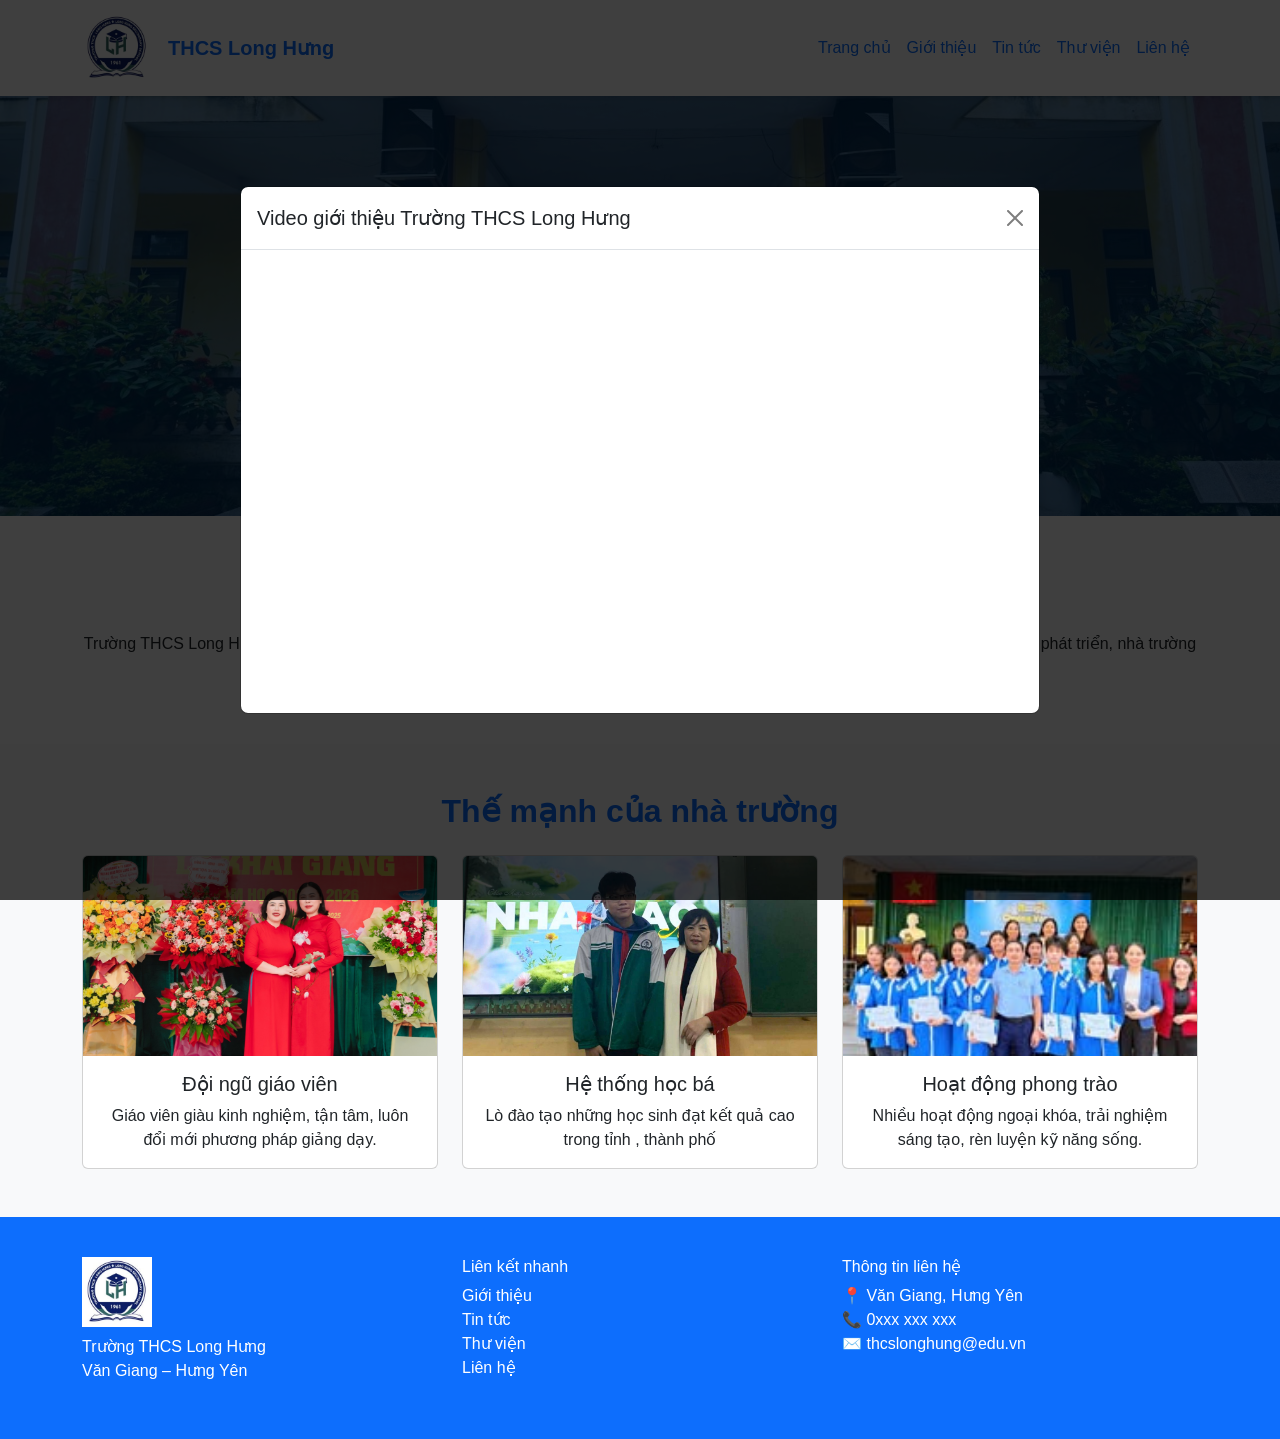
<file: index.html>
<!DOCTYPE html>
<html lang="vi">
<head>
  <meta charset="UTF-8">
  <meta name="viewport" content="width=device-width, initial-scale=1.0">
  <title>Trường THCS Long Hưng - Văn Giang - Hưng Yên</title>

 
  <link href="https://cdn.jsdelivr.net/npm/bootstrap@5.3.2/dist/css/bootstrap.min.css" rel="stylesheet">

  
  <link rel="icon" type="image/jpeg" href="anh.html/logo.jpg">

  <style>
    body {
      font-family: "Segoe UI", Tahoma, sans-serif;
      background-color: #f5f9ff;
    }

  
    .logo-navbar {
      height: 70px;
      width: 70px;
      object-fit: contain;
    }

   
    .navbar {
      background-color: #ffffff;
    }

    .navbar-brand span {
      font-size: 20px;
      font-weight: 600;
      color: #0d6efd;
    }

    .nav-link {
      color: #0d6efd !important;
      font-weight: 500;
    }

    /* BANNER */
    .banner {
      background: linear-gradient(
          rgba(0, 64, 128, 0.6),
          rgba(0, 64, 128, 0.6)
        ),
        url("anh.html/cogiao.jpg") center/cover no-repeat;
      height: 420px;
      color: white;
      display: flex;
      align-items: center;
      text-align: center;
    }

    .banner h1 {
      font-size: 42px;
      font-weight: bold;
    }

    .banner p {
      font-size: 18px;
      max-width: 700px;
      margin: auto;
    }

  
    .section-title {
      color: #0d6efd;
      font-weight: bold;
      margin-bottom: 30px;
    }

    
    .info-card {
      transition: 0.3s;
    }

    .info-card:hover {
      transform: translateY(-6px);
      box-shadow: 0 10px 25px rgba(0,0,0,0.15);
    }

   
    footer {
      background-color: #0d6efd;
      color: white;
      padding: 40px 0;
    }

    footer a {
      color: #fff;
      text-decoration: none;
    }

    footer a:hover {
      text-decoration: underline;
    }
    .card-img-top {
  height: 200px;
  object-fit: cover;
}

.info-card {
  transition: 0.3s;
}

.info-card:hover {
  transform: translateY(-6px);
  box-shadow: 0 10px 25px rgba(0,0,0,0.15);
}

  </style>
</head>

<body>


<nav class="navbar navbar-expand-lg shadow-sm sticky-top">
  <div class="container">
    <a class="navbar-brand d-flex align-items-center" href="index.html">
      <img src="anh.html/logo.jpg" class="logo-navbar me-3" alt="Logo THCS Long Hưng">
      <span>THCS Long Hưng</span>
    </a>

    <button class="navbar-toggler" type="button" data-bs-toggle="collapse" data-bs-target="#menu">
      <span class="navbar-toggler-icon"></span>
    </button>

    <div class="collapse navbar-collapse" id="menu">
      <ul class="navbar-nav ms-auto">
        <li class="nav-item"><a class="nav-link active" href="index.html">Trang chủ</a></li>
        <li class="nav-item"><a class="nav-link" href="gioi-thieu.html">Giới thiệu</a></li>
        <li class="nav-item"><a class="nav-link" href="tin-tuc.html">Tin tức</a></li>
        <li class="nav-item"><a class="nav-link" href="thu-vien.html">Thư viện</a></li>
        <li class="nav-item"><a class="nav-link" href="lien-he.html">Liên hệ</a></li>
      </ul>
    </div>
  </div>
</nav>


<section class="banner">
  <div class="container">
    <h1>Trường THCS Long Hưng</h1>
    <p class="mt-3">
      Ngôi trường giàu truyền thống – Nơi ươm mầm tri thức,<br>
      rèn luyện nhân cách và phát triển toàn diện cho học sinh.
    </p>
  </div>
</section>


<section class="py-5 bg-white">
  <div class="container">
    <h2 class="section-title text-center">Giới thiệu chung</h2>
    <p class="text-center">
      Trường THCS Long Hưng được thành lập từ năm 1961, tọa lạc tại huyện Văn Giang,
      tỉnh Hưng Yên. Trải qua nhiều năm xây dựng và phát triển, nhà trường luôn
      giữ vững chất lượng giáo dục.
    </p>
  </div>
</section>



<section class="py-5 bg-light">
  <div class="container">
    <h2 class="section-title text-center mb-4">Thế mạnh của nhà trường</h2>

    <div class="row g-4">
      
      <div class="col-md-4">
        <div class="card info-card h-100 text-center">
          <img src="anh.html/gv1.jpg" class="card-img-top" alt="Đội ngũ giáo viên">
          <div class="card-body">
            <h5 class="card-title">Đội ngũ giáo viên</h5>
            <p class="card-text">
              Giáo viên giàu kinh nghiệm, tận tâm, luôn đổi mới phương pháp giảng dạy.
            </p>
          </div>
        </div>
      </div>

      
      <div class="col-md-4">
        <div class="card info-card h-100 text-center">
          <img src="anh.html/hocba.jpg" class="card-img-top" alt="Cơ sở vật chất">
          <div class="card-body">
            <h5 class="card-title">Hệ thống học bá </h5>
            <p class="card-text">
              Lò đào tạo những học sinh đạt kết quả cao trong tỉnh , thành phố 
            </p>
          </div>
        </div>
      </div>

   
      <div class="col-md-4">
        <div class="card info-card h-100 text-center">
          <img src="anh.html/hdgd.jpg" class="card-img-top" alt="Hoạt động phong trào">
          <div class="card-body">
            <h5 class="card-title">Hoạt động phong trào</h5>
            <p class="card-text">
              Nhiều hoạt động ngoại khóa, trải nghiệm sáng tạo, rèn luyện kỹ năng sống.
            </p>
          </div>
        </div>
      </div>
    </div>
  </div>
</section>



<footer>
  <div class="container">
    <div class="row">
      <div class="col-md-4">
        <img src="anh.html/logo.jpg" height="70">
        <p class="mt-2">
          Trường THCS Long Hưng<br>
          Văn Giang – Hưng Yên
        </p>
      </div>

      <div class="col-md-4">
        <h6>Liên kết nhanh</h6>
        <ul class="list-unstyled">
          <li><a href="gioi-thieu.html">Giới thiệu</a></li>
          <li><a href="tin-tuc.html">Tin tức</a></li>
          <li><a href="thu-vien.html">Thư viện</a></li>
          <li><a href="lien-he.html">Liên hệ</a></li>
        </ul>
      </div>

      <div class="col-md-4">
        <h6>Thông tin liên hệ</h6>
        <p>
          📍 Văn Giang, Hưng Yên<br>
          📞 0xxx xxx xxx<br>
          ✉️ thcslonghung@edu.vn
        </p>
      </div>
    </div>
  </div>
</footer>


<div class="modal fade" id="introModal" tabindex="-1">
  <div class="modal-dialog modal-lg modal-dialog-centered">
    <div class="modal-content">

      <div class="modal-header">
        <h5 class="modal-title">Video giới thiệu Trường THCS Long Hưng</h5>
        <button type="button" class="btn-close" data-bs-dismiss="modal"></button>
      </div>

      <div class="modal-body">
        <div class="ratio ratio-16x9">
          <iframe
            id="youtubeVideo"
            src=""
            title="Video giới thiệu"
            allow="accelerometer; autoplay; clipboard-write; encrypted-media; gyroscope; picture-in-picture"
            allowfullscreen>
          </iframe>
        </div>
      </div>

    </div>
  </div>
</div>


<script>
  document.addEventListener("DOMContentLoaded", function () {
    var modal = new bootstrap.Modal(document.getElementById('introModal'));
    var iframe = document.getElementById('youtubeVideo');

   
    modal.show();

    
    document.getElementById('introModal').addEventListener('shown.bs.modal', function () {
      iframe.src = "https://www.youtube.com/embed/GF5bS2rZkSI?autoplay=1&mute=1";
    });

   
    document.getElementById('introModal').addEventListener('hidden.bs.modal', function () {
      iframe.src = "";
    });
  });
</script>





<script src="https://cdn.jsdelivr.net/npm/bootstrap@5.3.2/dist/js/bootstrap.bundle.min.js"></script>
<script>
  window.onload = function () {
    new bootstrap.Modal(document.getElementById('introModal')).show();
  };
</script>

</body>
</html>
</file>
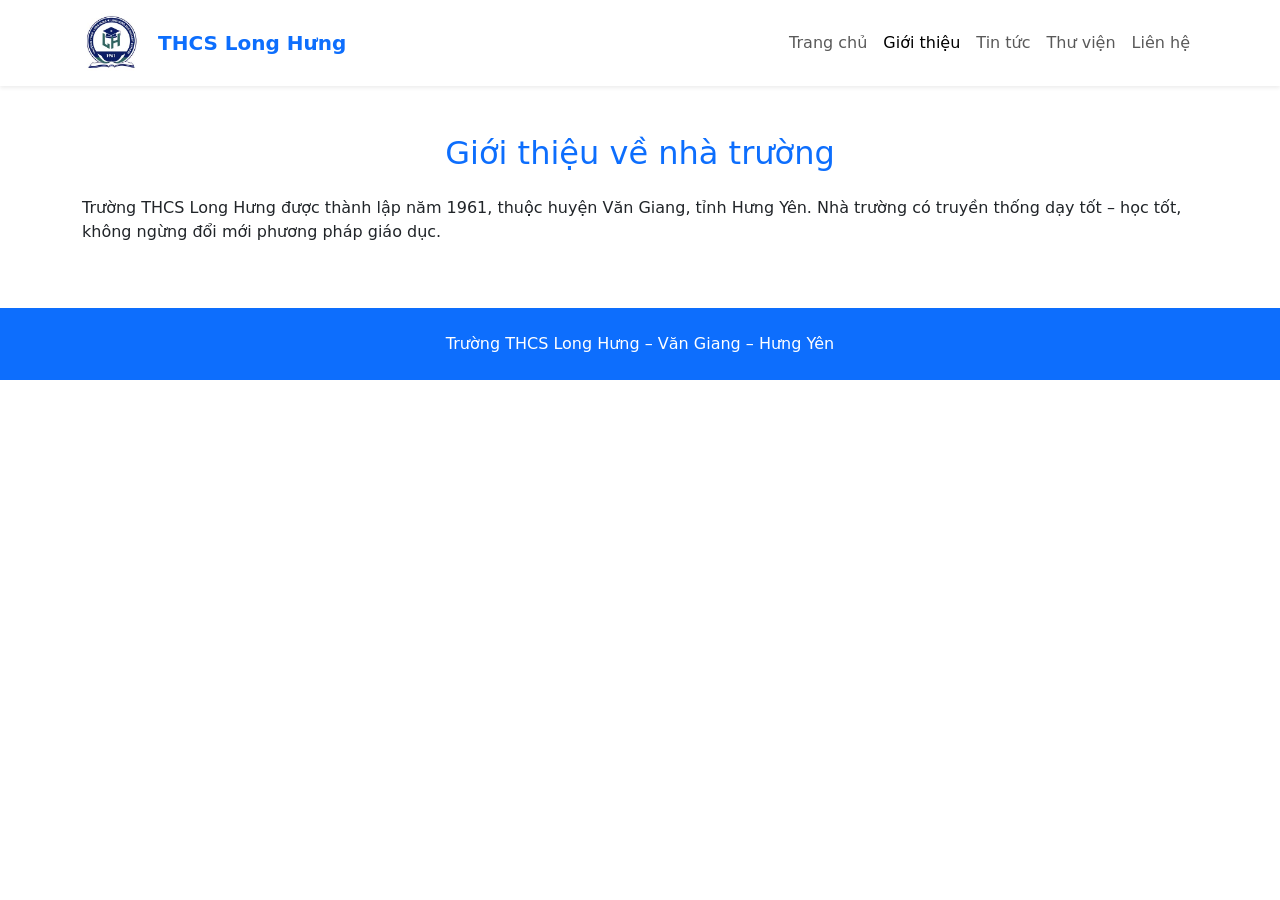
<file: gioi-thieu.html>
<!DOCTYPE html>
<html lang="vi">
<head>
  <meta charset="UTF-8">
  <title>Giới thiệu - THCS Long Hưng</title>
  <link href="https://cdn.jsdelivr.net/npm/bootstrap@5.3.2/dist/css/bootstrap.min.css" rel="stylesheet">
  <link rel="icon" href="anh.html/logo.jpg">
</head>
<body>


<nav class="navbar navbar-expand-lg bg-white shadow-sm sticky-top">
  <div class="container">
    <a class="navbar-brand d-flex align-items-center" href="index.html">
      <img src="anh.html/logo.jpg" height="60" class="me-3">
      <strong class="text-primary">THCS Long Hưng</strong>
    </a>
    <div class="collapse navbar-collapse show">
      <ul class="navbar-nav ms-auto">
        <li class="nav-item"><a class="nav-link" href="index.html">Trang chủ</a></li>
        <li class="nav-item"><a class="nav-link active" href="#">Giới thiệu</a></li>
        <li class="nav-item"><a class="nav-link" href="tin-tuc.html">Tin tức</a></li>
        <li class="nav-item"><a class="nav-link" href="thu-vien.html">Thư viện</a></li>
        <li class="nav-item"><a class="nav-link" href="lien-he.html">Liên hệ</a></li>
      </ul>
    </div>
  </div>
</nav>

<section class="py-5">
  <div class="container">
    <h2 class="text-primary text-center mb-4">Giới thiệu về nhà trường</h2>
    <p>
      Trường THCS Long Hưng được thành lập năm 1961, thuộc huyện Văn Giang, tỉnh Hưng Yên.
      Nhà trường có truyền thống dạy tốt – học tốt, không ngừng đổi mới phương pháp giáo dục.
    </p>
  </div>
</section>

<footer class="bg-primary text-white py-4 text-center">
  Trường THCS Long Hưng – Văn Giang – Hưng Yên
</footer>

</body>
</html>
</file>
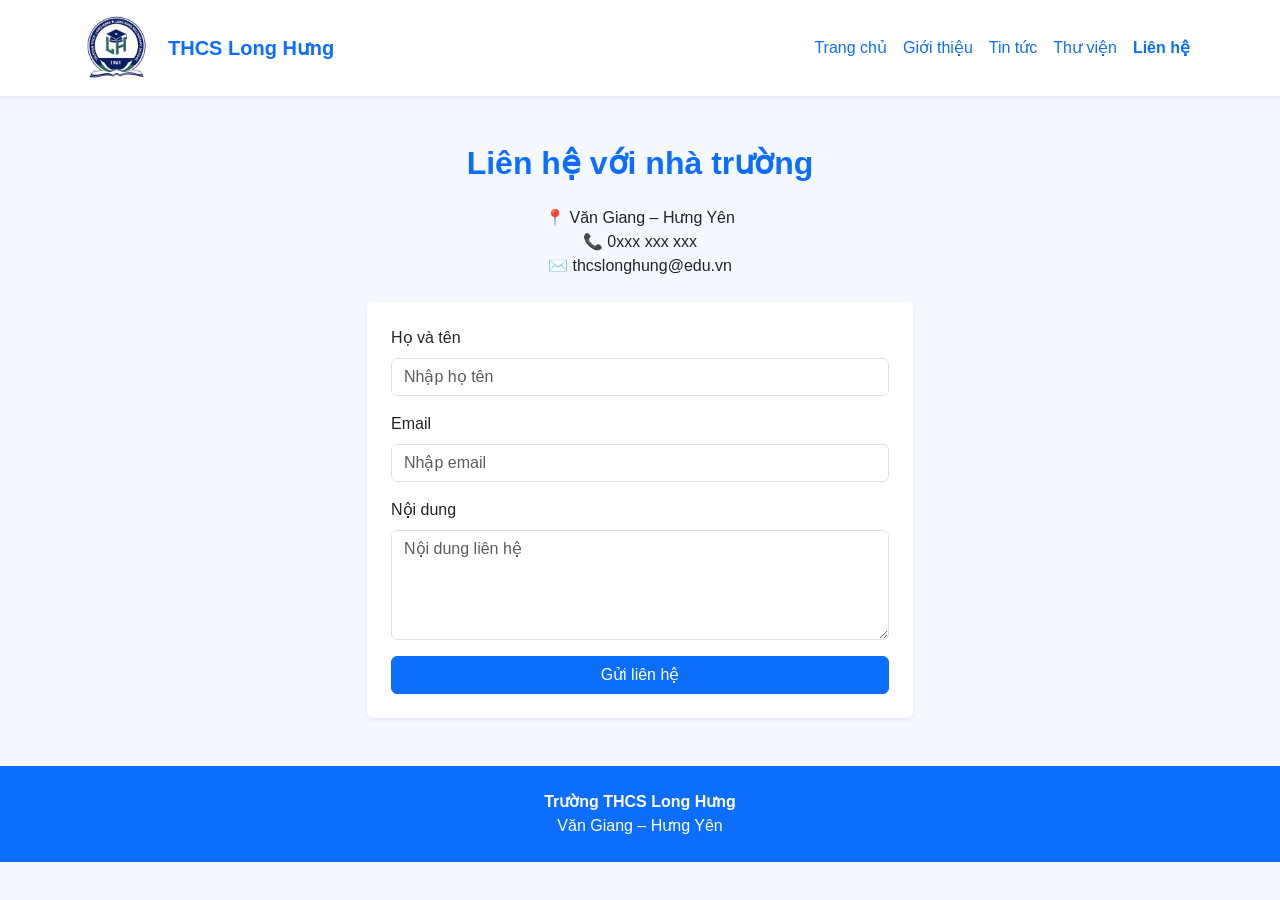
<file: lien-he.html>
<!DOCTYPE html>
<html lang="vi">
<head>
  <meta charset="UTF-8">
  <title>Liên hệ - THCS Long Hưng</title>
  <meta name="viewport" content="width=device-width, initial-scale=1">

  
  <link href="https://cdn.jsdelivr.net/npm/bootstrap@5.3.2/dist/css/bootstrap.min.css" rel="stylesheet">

  
  <link rel="icon" type="image/jpeg" href="anh.html/logo.jpg">

  <style>
    body {
      background-color: #f5f9ff;
      font-family: "Segoe UI", Tahoma, sans-serif;
    }

    .logo-navbar {
      height: 70px;
      width: auto;
    }

    footer {
      background-color: #0d6efd;
      color: white;
    }
  </style>
</head>
<body>


<nav class="navbar navbar-expand-lg bg-white shadow-sm sticky-top">
  <div class="container">
    <a class="navbar-brand d-flex align-items-center" href="index.html">
      <img src="anh.html/logo.jpg" alt="Logo THCS Long Hưng" class="logo-navbar me-3">
      <span class="fw-bold text-primary fs-5">THCS Long Hưng</span>
    </a>

    <div class="collapse navbar-collapse show">
      <ul class="navbar-nav ms-auto">
        <li class="nav-item"><a class="nav-link text-primary" href="index.html">Trang chủ</a></li>
        <li class="nav-item"><a class="nav-link text-primary" href="gioi-thieu.html">Giới thiệu</a></li>
        <li class="nav-item"><a class="nav-link text-primary" href="tin-tuc.html">Tin tức</a></li>
        <li class="nav-item"><a class="nav-link text-primary" href="thu-vien.html">Thư viện</a></li>
        <li class="nav-item"><a class="nav-link active fw-bold text-primary" href="#">Liên hệ</a></li>
      </ul>
    </div>
  </div>
</nav>


<div class="container py-5">
  <h2 class="text-center text-primary fw-bold mb-4">Liên hệ với nhà trường</h2>

  <p class="text-center mb-4">
    📍 Văn Giang – Hưng Yên<br>
    📞 0xxx xxx xxx<br>
    ✉️ thcslonghung@edu.vn
  </p>

  <div class="row justify-content-center">
    <div class="col-md-6">
      <form class="bg-white p-4 rounded shadow-sm">
        <div class="mb-3">
          <label class="form-label">Họ và tên</label>
          <input type="text" class="form-control" placeholder="Nhập họ tên">
        </div>

        <div class="mb-3">
          <label class="form-label">Email</label>
          <input type="email" class="form-control" placeholder="Nhập email">
        </div>

        <div class="mb-3">
          <label class="form-label">Nội dung</label>
          <textarea class="form-control" rows="4" placeholder="Nội dung liên hệ"></textarea>
        </div>

        <button type="submit" class="btn btn-primary w-100">
          Gửi liên hệ
        </button>
      </form>
    </div>
  </div>
</div>


<footer class="text-center py-4">
  <strong>Trường THCS Long Hưng</strong><br>
  Văn Giang – Hưng Yên
</footer>

</body>
</html>
</file>
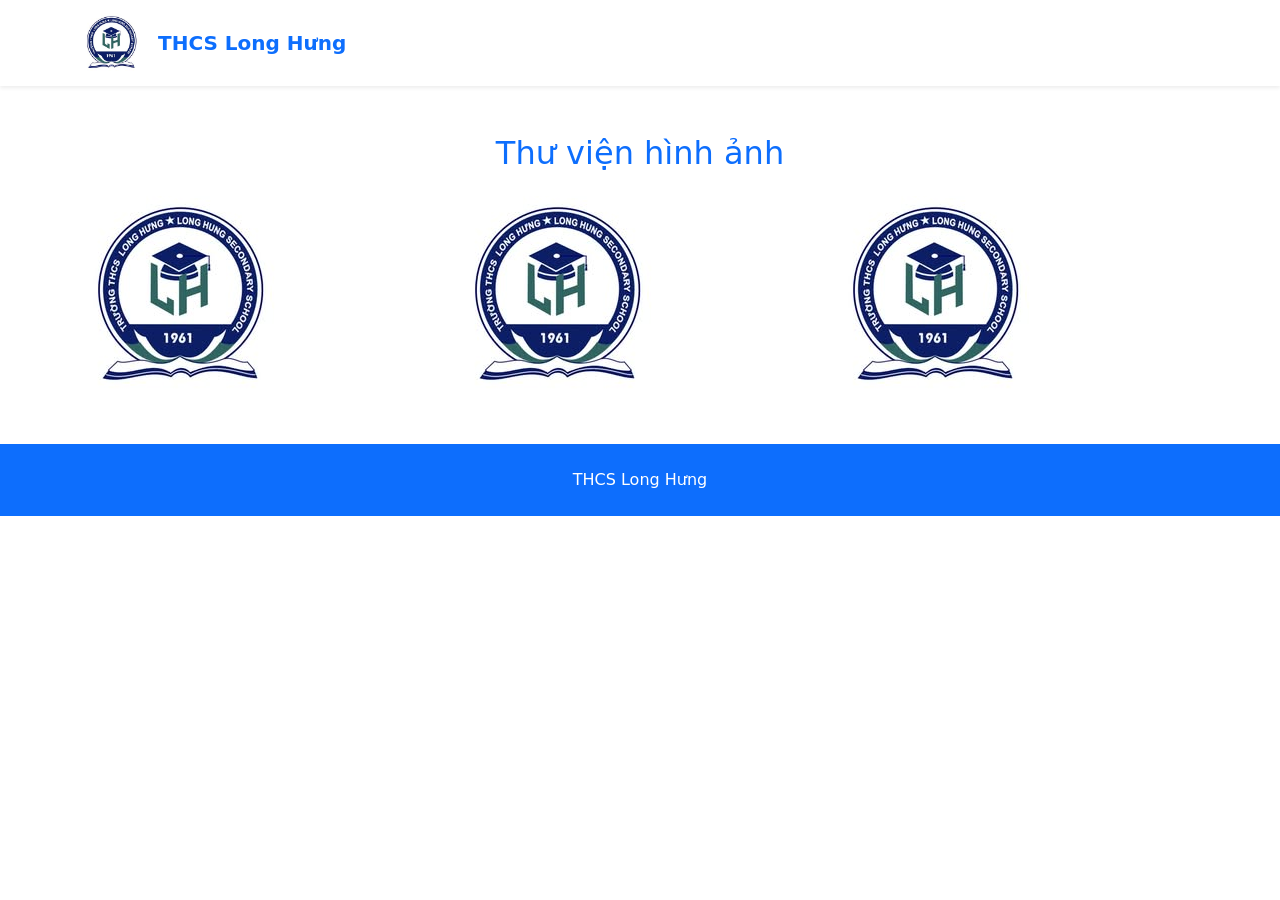
<file: thu-vien.html>
<!DOCTYPE html>
<html lang="vi">
<head>
  <meta charset="UTF-8">
  <title>Thư viện - THCS Long Hưng</title>
  <link href="https://cdn.jsdelivr.net/npm/bootstrap@5.3.2/dist/css/bootstrap.min.css" rel="stylesheet">
</head>
<body>

<nav class="navbar navbar-expand-lg bg-white shadow-sm sticky-top">
  <div class="container">
    <a class="navbar-brand d-flex align-items-center" href="index.html">
      <img src="anh.html/logo.jpg" height="60" class="me-3">
      <strong class="text-primary">THCS Long Hưng</strong>
    </a>
  </div>
</nav>

<section class="py-5">
  <div class="container">
    <h2 class="text-primary text-center mb-4">Thư viện hình ảnh</h2>

    <div class="row g-3">
      <div class="col-md-4"><img src="anh.html/logo.jpg" class="img-fluid rounded"></div>
      <div class="col-md-4"><img src="anh.html/logo.jpg" class="img-fluid rounded"></div>
      <div class="col-md-4"><img src="anh.html/logo.jpg" class="img-fluid rounded"></div>
    </div>
  </div>
</section>

<footer class="bg-primary text-white py-4 text-center">
  THCS Long Hưng
</footer>

</body>
</html>
</file>
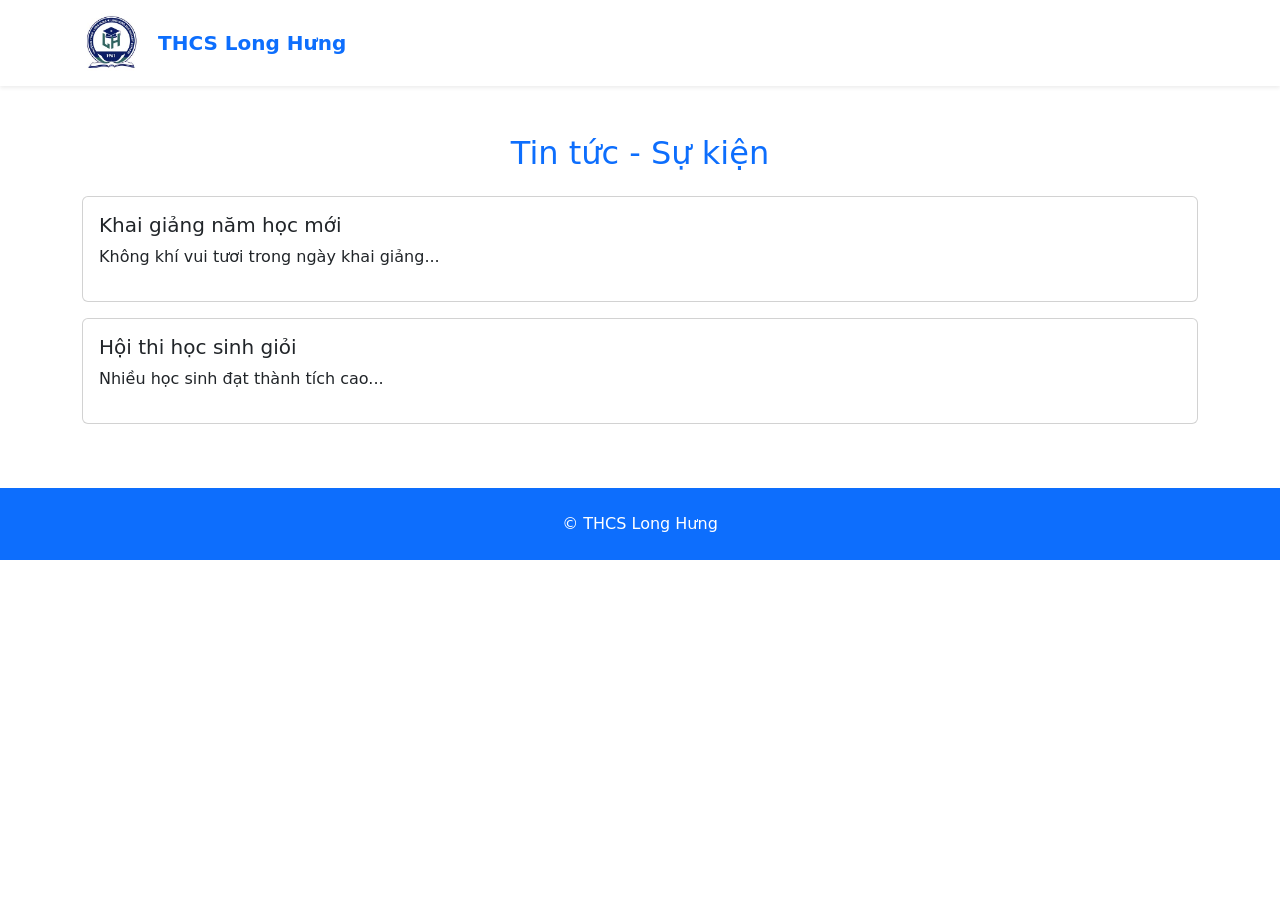
<file: tin-tuc.html>
<!DOCTYPE html>
<html lang="vi">
<head>
  <meta charset="UTF-8">
  <title>Tin tức - THCS Long Hưng</title>
  <link href="https://cdn.jsdelivr.net/npm/bootstrap@5.3.2/dist/css/bootstrap.min.css" rel="stylesheet">
</head>
<body>

<nav class="navbar navbar-expand-lg bg-white shadow-sm sticky-top">
  <div class="container">
    <a class="navbar-brand d-flex align-items-center" href="index.html">
      <img src="anh.html/logo.jpg" height="60" class="me-3">
      <strong class="text-primary">THCS Long Hưng</strong>
    </a>
  </div>
</nav>

<section class="py-5">
  <div class="container">
    <h2 class="text-primary text-center mb-4">Tin tức - Sự kiện</h2>

    <div class="card mb-3">
      <div class="card-body">
        <h5>Khai giảng năm học mới</h5>
        <p>Không khí vui tươi trong ngày khai giảng...</p>
      </div>
    </div>

    <div class="card mb-3">
      <div class="card-body">
        <h5>Hội thi học sinh giỏi</h5>
        <p>Nhiều học sinh đạt thành tích cao...</p>
      </div>
    </div>
  </div>
</section>

<footer class="bg-primary text-white py-4 text-center">
  © THCS Long Hưng
</footer>

</body>
</html>
</file>
